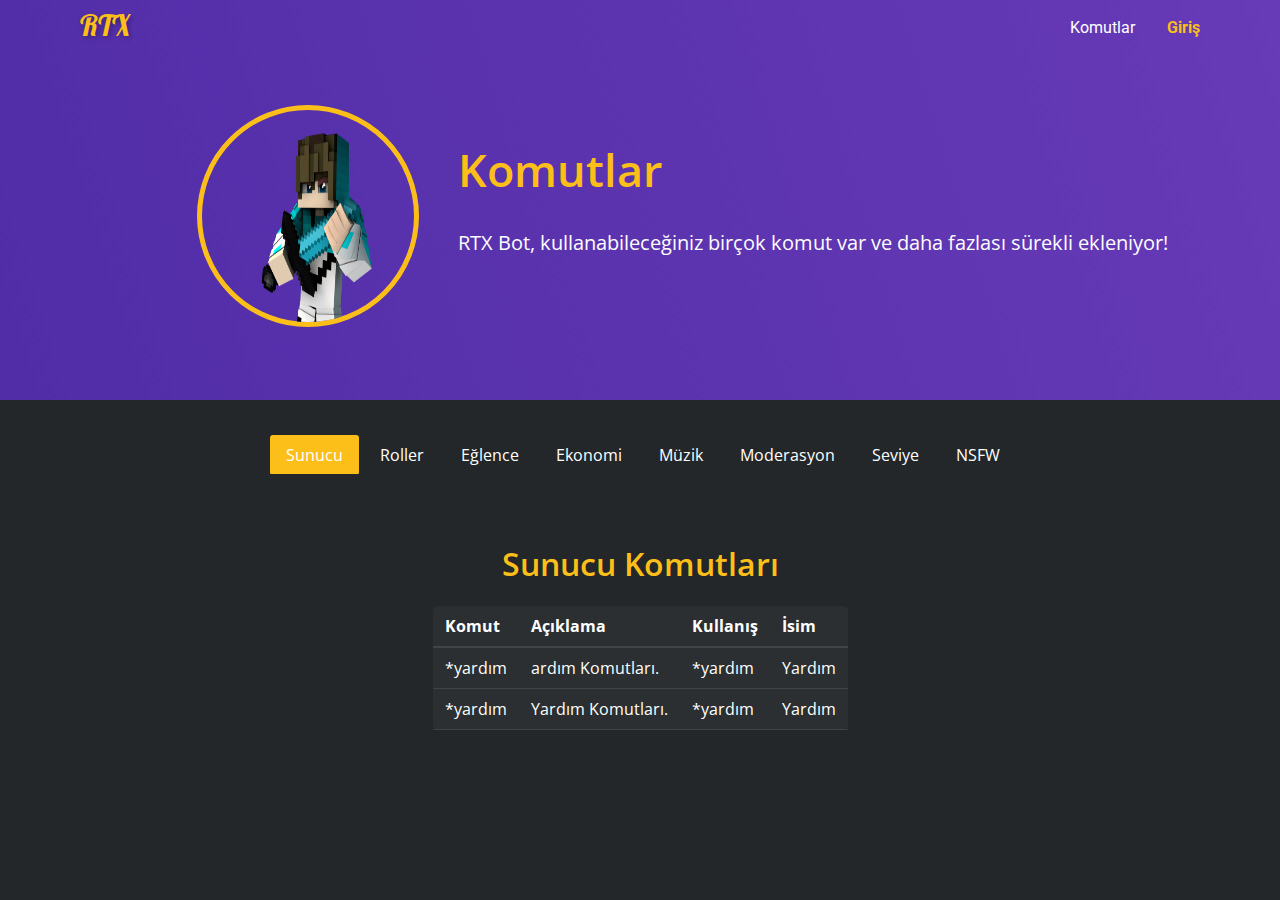
<file: commands.html>
<!DOCTYPE html>

<meta http-equiv="content-type" content="text/html;charset=UTF-8" />
<head>
    <title>Komutlar - RTX</title>
    <link href="../use.fontawesome.com/releases/v5.0.2/css/all.css" rel="stylesheet">
    <link href="https://fonts.googleapis.com/css?family=Open+Sans" rel="stylesheet">
    <link href="../cdnjs.cloudflare.com/ajax/libs/bulma/0.6.0/css/bulma.min.css" rel="stylesheet"
          integrity="sha256-HEtF7HLJZSC3Le1HcsWbz1hDYFPZCqDhZa9QsCgVUdw=" crossorigin="anonymous"/>
    <link href="../cdn.rawgit.com/michalsnik/aos/2.1.1/dist/aos.css" rel="stylesheet">
    <link href="css/home/style.css" rel="stylesheet">
    <meta name="viewport" content="width=device-width, initial-scale=1.0">
   <link rel="icon" href="https://cdn.glitch.com/3a2a908c-2082-4579-bca1-8881fca1266c%2F3778c950-4069-46a5-a92a-6b3f8984e032.image.png?v=1614455456986">
    <!-- Global site tag (gtag.js) - Google Analytics -->
    <script async src="https://www.googletagmanager.com/gtag/js?id=UA-165923623-1"></script>
    <script>
        window.dataLayer = window.dataLayer || [];
        function gtag(){dataLayer.push(arguments);}
        gtag('js', new Date());

        gtag('config', 'UA-165923623-1');
    </script>
    <script data-ad-client="ca-pub-5860405302460514" async src="../pagead2.googlesyndication.com/pagead/js/f.txt"></script>
</head>

<style>

    .tabs.is-boxed a {
        border-radius: 3px;
        border: none;
        color: #FFF;
        margin-top: 35px;
        margin-left: 5px;
        -webkit-transition: all 0.1s ease-in-out;
        transition: all 0.1s ease-in-out;
    }

    .tabs.is-boxed li.is-active a {
        margin-top: 35px;
        border: none;
        border-radius: 0px;
        border-radius: 3px;
        background-color: #fcbf19;
        color: #FFF;
    }

    .notification.advert {
        position: fixed;
        z-index: 9999;
        box-shadow: 3px 3px 3px rgba(0, 0, 0, 0.4);
        background: #fcbf19;
        border-top-right-radius: 0px;
        border-bottom-right-radius: 0px;
        width: auto;
        display: block;
        top: 150px;
        right: -450px;
        width: 450px;
        word-wrap: break-word;
        color: #222;
        font-size: 15px;
        font-family: 'Roboto';
    }

    .notification.advert b {
        color: #111;
        text-transform: uppercase;
        font-size: 15px;
    }

    .notification.advert a {
        text-decoration: none;
        font-weight: bold;
    }

    .tabs.is-boxed li.is-active a:hover, .tabs.is-boxed li a:hover {
        background-color: #dda60d;
    }

    .tabs ul {
        border: none;
    }

    .title {
        color: #fcbf19;
    }

    .subtitle {
        color: #97A5AB;
    }

    .table {
        background-color: rgba(200, 200, 200, 0.05);
        border-radius: 5px;
    }

    .table * {
        color: #FFF !important;
        border-color: rgba(255, 255, 255, 0.1) !important;
    }

    img.sheepy {
        max-width: 222px !important;
        max-height: 222px !important;
    }

    @media  screen and (max-width: 1099px) {
        img.sheepy {
            display: none !important;
        }
    }

</style>
<body>
<section class="hero is-info is-small is-bold" style="height: 400px;">
    <div class="hero-head">
        <nav class="navbar" data-aos="fade-down" data-aos-easing="ease-in-out-cubic" data-aos-duration
        "200" data-aos-delay="400">
        <div class="container">
            <div class="navbar-brand" id="nohover">
                <a class="navbar-item" href="index.html" id="nohover">
                    <h1 class="sheepy brand gold" id="nohover">RTX</h1>
                </a>
                <span class="navbar-burger burger" data-target="navbarMenu">
                            <span></span>
                            <span></span>
                            <span></span>
                        </span>
            </div>
                            <div id="navbarMenu" class="navbar-menu">
                    <div class="navbar-end">
                        <a href="commands.html" class="navbar-item">
                            Komutlar
                        </a>
                        <!--<a href="/votes" class="navbar-item">
                            Top Votes
                        </a>-->
                                                    <a class="navbar-item yellow" href="https://discord.com/oauth2/authorize?client_id=811146541699956766&scope=bot&permissions=0" id="login">
                                Giriş 
                            </a>
                                            </div>
                </div>
                    </div>
        </nav>
    </div>
    <div class="hero-body">
        <div class="columns is-centered">
            <div class="column is-1"></div>
            <div class="column is-3" style="float: right;">
                <img src="img/logo.jpg"
                     style="float: right;margin-top: 25px;max-height:222px;max-width:222px;" class="sheepy">
            </div>
            <div class="column" style="float: left; margin-top: 65px; margin-left: 15px;">
                <h1 class="title" style="font-size: 45px; color: #fcbf19 !important;">
                    Komutlar
                </h1>
                <h2 class="subtitle">
                    RTX Bot, kullanabileceğiniz birçok komut var ve daha fazlası sürekli ekleniyor!
                </h2>
            </div>
        </div>
    </div>
</section>
<div class="tabs is-centered is-boxed" data-bulma="tabs">
    <ul>
        <li class="is-active"><a data-tab="#Guild">Sunucu</a>
        <li><a data-tab="#roles">Roller</a>
        <li><a data-tab="#fun">Eğlence</a>
        <li><a data-tab="#economy">Ekonomi</a>
        <li><a data-tab="#music">Müzik</a>
        <li><a data-tab="#moderation">Moderasyon</a>
        <li><a data-tab="#levels">Seviye</a>
                    <li><a data-tab="#nsfw">NSFW</a>
                            </li>
    </ul>
</div>

<center>
    <div class="container">

        <section class="section" id="Guild">
            <h1 class="title">Sunucu Komutları</h1>
            <table class="table">
                <thead>
                <tr>
                    <th>Komut</th>
                    <th>Açıklama</th>
                    <th>Kullanış</th>
                    <th>İsim</th>
                </tr>
                </thead>
                <tbody>
                <tr>
                    <td>*yardım</td>
                    <td>ardım Komutları.</td>
                    <td>*yardım</td>
                    <td>Yardım</td>
                </tr>
                <td>*yardım</td>
                    <td>Yardım Komutları.</td>
                    <td>*yardım</td>
                    <td>Yardım</td>
                <tr>
                </tbody>
            </table>
        </section>

        <section class="section" id="roles">
            <h1 class="title">Rol Komutları</h1>
            <h2 class="subtitle">Rol Komutları, kullanıcıların kendi kendine atanabilen roller almasına izin verir</h2>
            <table class="table">
                <thead>
                <tr>
                    <th>Komut</th>
                    <th>Açıklama</th>
                    <th>Kullanış</th>
                    <th>İsim</th>
                </tr>
                </thead>
                <tbody>
                 <tr>
                    <td>*rol-ver</td>
                    <td>Etiketlediğiniz Kullanıcıya Etiketlemiş Olduğunuz Rolü Verirsiniz.</td>
                    <td>>*rol-ver @üye</td>
                    <td>Rol Ver</td>
                </tr>
                <td>*rol-al!</td>
                    <td>Etiketlediğiniz Kullanıcıya Etiketlemiş Olduğunuz Rolü Geri Alırsınız.</td>
                    <td>>*rol-al @üye</td>
                    <td>Rol AL</td>
                <tr>
                </tbody>
            </table>
        </section>

        <section class="section" id="fun">
            <h1 class="title">Eğlence Komutları</h1>
            <table class="table">
                <thead>
                <tr>
                    <th>Komut</th>
                    <th>Açıklama</th>
                    <th>Kullanış</th>
                    <th>İsim</th>
                </tr>
                </thead>
                <tbody>
                 <tr>
                    <td>*eğlence</td>
                    <td>Eğlence Komutlarını Görürsünüz.</td>
                    <td>*eğlence</td>
                    <td>Eğlence</td>
                </tr>
                <td>*eğlence</td>
                    <td>Eğlence Komutlarını Görürsünüz.</td>
                    <td>*eğlence</td>
                    <td>Eğlence</td>
                <tr>
                </tbody>
            </table>
        </section>
        <section class="section" id="music">
            <h1 class="title">Müzik Komutları</h1>
            <table class="table">
                <thead>
                <tr>
                    <th>Komut</th>
                    <th>Açıklama</th>
                    <th>Kullanış</th>
                    <th>İsim</th>
                </tr>
                </thead>
                <tbody>
                 <tr>
                    <td>Yakında!</td>
                    <td>Yakında!</td>
                    <td>>müzik</td>
                    <td>none</td>
                </tr>
                <td>Yakında!</td>
                    <td>Yakında!</td>
                    <td>>müzik</td>
                    <td>none</td>
                <tr>
                </tbody>
            </table>
        </section>
        <section class="section" id="moderation">
            <h1 class="title">Moderasyon Komutları</h1>
            <h2 class="subtitle">Moderasyon komutları devam eden bir çalışmadır.<br>Daha fazlasının eklenmesini bekleyin
                gelecek.</h2>
            <table class="table">
                <thead>
                <tr>
                    <th>Komut</th>
                    <th>Açıklama</th>
                    <th>Kullanış</th>
                    <th>İsim</th>
                </tr>
                </thead>
                <tbody>
                 <tr>
                    <td>*moderasyon</td>
                    <td>Moderasyon Komutları.</td>
                    <td>*moderasyon</td>
                    <td>Moderasyon</td>
                </tr>
                <td>*moderasyon</td>
                    <td>Moderasyon Komutları.</td>
                    <td>*moderasyon</td>
                    <td>Moderasyon</td>
                <tr>
                </tbody>
            </table>
        </section>
        <section class="section" id="economy">
            <h1 class="title">Ekonomi Komutları</h1>
            <h2 class="subtitle">İstediğin Açıklama.</h2>
            <table class="table">
                <thead>
                <tr>
                    <th>*nsfw</th>
                    <th>Nsfw Komutları</th>
                    <th>*nsfw</th>
                    <th>Nsfw</th>
                </tr>
                </thead>
                <tbody>
                <tr>
                    <th>*nsfw</th>
                    <th>Nsfw Komutları</th>
                    <th>*nsfw</th>
                    <th>Nsfw</th>
                </tr>
                <td>Dikkat!</td>
                    <td>Nsfw Komutları.</td>
                    <td>*nsfw</td>
                    <td>Nsfw</td>
                <tr>
                </tbody>
            </table>
        </section>
        <section class="section" id="levels">
            <h1 class="title">Seviye Komutları</h1>
            <h2 class="subtitle">Kolay Menü Seçenekleri İle Hızlıca Kurulum Yapabilirsiniz.</h2>
            <table class="table">
                <thead>
                    <tr>
                    <td>Dikkat!</td>
                    <td>Daha Fazla Sunum Yapmak İçin Kopyala Yapıştır Yapabilirsiniz.</td>
                    <td>>moderasyon</td>
                    <td>none</td>
                </tr>
                <td>Dikkat!</td>
                    <td>Daha Fazla Sunum Yapmak İçin Kopyala Yapıştır Yapabilirsiniz.</td>
                    <td>>moderasyon</td>
                    <td>none</td>
                <tr>
                </tbody>
            </table>
        </section>
                    <section class="section" id="nsfw">
                <h1 class="title">NSFW Komutları</h1>
                <h2 class="subtitle">NSFW Komutları Kullanarak Eğlenebilirsin.</h2>
                <table class="table">
                    <thead>
                    <tr>
                        <th>Komut</th>
                        <th>Açıklama</th>
                        <th>Kullanış</th>
                        <th>İsim</th>
                    </tr>
                    </thead>
                    <tbody>
                         <tr>
                  <th>*nsfw</th>
                    <th>Nsfw Komutları</th>
                    <th>*nsfw</th>
                    <th>Nsfw</th>
                </tr>
              <th>*nsfw</th>
                    <th>Nsfw Komutları</th>
                    <th>*nsfw</th>
                    <th>Nsfw</th>
                <tr>
                    </tbody>
                </table>
            </section>
            </div>
</center>

<!--<div class="notification advert">
    <button class="delete" onclick="closeBox();"></button>
    <b>Want to win Steam Gift cards with Sheepy?</b><br>Head on over to our <a href="/votes">votes</a> page to find out more and get in on the action!
</div>-->


<script src="js/bulma.js"></script>
<script src="../code.jquery.com/jquery-2.2.4.min.js"
        integrity="sha256-BbhdlvQf/xTY9gja0Dq3HiwQF8LaCRTXxZKRutelT44=" crossorigin="anonymous"></script>
<script src="../cdnjs.cloudflare.com/ajax/libs/waypoints/2.0.5/waypoints.min.js"></script>

<script src="../cdn.rawgit.com/michalsnik/aos/2.1.1/dist/aos.js"></script>
<script>
    AOS.init();
    /*$( document ).ready(function() {
        setTimeout(function(){
            $('.advert').animate({
                right: '0px',
            }, 500, 'swing');
        }, 2000);
    });
    function closeBox(){
        $('.advert').animate({
            right: '-450px',
        }, 500, 'swing');
    }*/
</script>
</body>
</file>
<file: css/home/style.css>
@import url('https://fonts.googleapis.com/css?family=Roboto:300,400,700');
@import url('https://fonts.googleapis.com/css?family=Lobster');

html,body {
    background: #23272A;
    font-family: 'Open Sans', serif;
}

/** MOBILE TAGS **/
#mobile-show {
    display: none;
}

#mobile-hide {
    display: block;
}

#mobile-hide-flex {
    display: flex;
}

#mobile-show-flex {
    display: none;
}

@media (max-width: 1088px) {
    #mobile-show {
        display: block !important;
    }

    #mobile-hide {
        display: none !important;
    }

    #mobile-hide-flex {
        display: none !important;
    }

    #mobile-show-flex {
        display: flex !important;
    }
}


/** NAVBAR **/

.sheepy{
    font-family: 'Lobster';
}

.sheepy.brand{
    font-size: 30px;
    margin-top: -5px;
}

.navbar-item{
    transition: transform .5s;
    transition-timing-function: ease;
    -webkit-transition-timing-function: cubic-bezier(0.36,1,0.46,1);
            transition-timing-function: cubic-bezier(0.36,1.68,0.46,1);
    font-family: 'Roboto', sans-serif;
}

.navbar-link::after{
    display: none;
}

.navbar-item:hover{
    background-color: transparent !important;
    transform: translateY(-5px);
}
#nohover:hover, .has-dropdown:hover{
    background-color: transparent !important;
    transform: translateY(0px) !important;
}

#login{
    font-weight: 700;
}

.hero.is-info{
    background: #673AB7 !important;
    background: -webkit-linear-gradient(73deg, #512DA8, #673AB7) !important;
    background: linear-gradient(73deg, #512DA8, #673AB7) !important;
}

.tag.is-primary{
    background: #673AB7 !important;
}

.hero-body .container {
    max-width: 700px;
}

.hero-body .title {
    color: hsl(192,17%,99%) !important;
}

.hero-body .subtitle {
    color: hsl(192,17%,99%) !important;
    padding-top: 2rem;
    line-height: 1.5;
}

h2.tagline{
	color: #FFF;
	font-family: 'Roboto';
	font-weight: 300;
	font-size: 30px;
	margin-top: 40px;
}

h1.sheepy{
	color: #FFF;
	font-family: 'Lobster';
	font-size: 60px;
	text-shadow: 2px 2px 5px rgba(0,0,0,0.3);
	margin-top: 20px;
}

.discord{
	background-color: #fcbf19 !important;
	font-family: 'Roboto';
	font-weight: 300;
	color: #111 !important;
	font-size: 23px;
    transition: all .5s;
    transition-timing-function: ease;
    -webkit-transition-timing-function: cubic-bezier(0.36,1,0.46,1);
            transition-timing-function: cubic-bezier(0.36,1.68,0.46,1);
}

.navbar-dropdown{
    background-color: #2C2F33;
}

.has-dropdown:hover{
    background-color: transparent !important;
}

.navbar-dropdown .navbar-item {
    color: #fcbf19 !important;
}

.navbar-dropdown .navbar-item:hover {
    color: #fcbf19 !important;
    transform: translateY(-1px) !important;
}

.av-icon{
    border-radius: 100%;
    margin-right: 5px;
}

.gold{
    color: #fcbf19 !important;
}

.navbar-divider{
    background-color: rgba(0,0,0,0.1);
}

.discord:hover{
    transform: translateY(-5px);
}

.yellow{
    color: #fcbf19 !important;
}

img.sheepy{
	margin-top: -20px;
	width: 225px;
	height: 225px;
	border-radius: 500px;
	border: 5px solid #fcbf19;
    -webkit-transition: all 0.1s ease-in-out;
            transition: all 0.1s ease-in-out;
}

.features {
    padding: 5rem 0;
}

.box.cta {
    border-radius: 0;
    background-color: #2C2F33;
    color: #FFF;
    border-left: none;
    border-right: none;
    margin-top: -40px;
}

/** Font Awesome Icons **/
.card-image > .far, .card-image > .fas {
    font-size: 8rem;
    padding-top: 2rem;
    padding-bottom: 2rem;
}

.far-gradient{
    background: #fcbf19;
    background: -webkit-linear-gradient(53deg, #f7b733, #fcbf19);
    background: linear-gradient(53deg, #f7b733, #fcbf19);
    -webkit-background-clip: text;
    -webkit-text-fill-color: transparent;
    display: initial;
}

#economy, #panel, #music{
    padding-top: 75px !important;
}

#release{
    color: #FFF;
    transition: color .5s;
    transition-timing-function: ease;
    -webkit-transition-timing-function: cubic-bezier(0.36,1,0.46,1);
            transition-timing-function: cubic-bezier(0.36,1.68,0.46,1);
}
#release:hover{
    color: #fcbf19;
}

/** Cards **/
.card {
    background-color: #2C2F33;
    box-shadow: 0px 2px 4px rgba(0, 0, 0, 0.18);
    margin-bottom: 2rem;
}

.hover{
    transition: transform .5s;
    transition-timing-function: ease;
    -webkit-transition-timing-function: cubic-bezier(0.36,1,0.46,1);
            transition-timing-function: cubic-bezier(0.36,1.68,0.46,1);
}

.hover:hover{
    transform:perspective(1px) scale(1.1)
}

.card-title{
    color: #EEE;
    font-size: 32px;
    font-weight: bold;
    text-align: center;
    font-family: 'Roboto', sans-serif;
}

.card-content{
    font-family: 'Roboto', sans-serif;
    font-size: 17px;
    color: #D0D0D0;
    text-align: center;
}

.intro {
    padding: 5rem 0;
    text-align: center;
}

.sandbox {
    padding: 5rem 0;
}

.tile.notification {
    display: flex;
    justify-content: center;
    flex-direction: column;
}

/** Page **/
.page-heading{
    margin-top: 50px;
    font-size: 35px;
    font-family: 'Roboto';
    font-weight: 700;
    color: #fcbf19;
    text-align: center;
}

.page-subheading{
    margin-top: 5px;
    color: #DDD;
    font-family: 'Roboto';
    font-weight: 400;
    text-align: center;
    margin-bottom: 50px;
}

.page-content{
    margin-top: 25px;
    width: 90%;
    margin-left: 5%;
    text-align: center;
    color: #DDDDDD;
    font-size: 25px;
    font-family: 'Roboto';
    font-weight: 300;
    margin-bottom: 25px;
}

.cmds{
    margin-bottom: 50px;
    background-color: #fcbf19 !important;
    color: #23272A !important;
    padding-top: 20px;
    padding-left: 20px;
    padding-bottom: 20px;
    padding-right: 20px;
}

.donate{
    padding-top: 1px;
    padding-bottom: 50px;
}

.donate-text{
    color: #FFF;
    font-family: 'Roboto';
    font-weight: 300;
    font-size: 20px;
    text-align: center;
    width: 100%;
    margin-bottom: 25px;
}

ul.donate-features{
    text-align: left !important;
}

ul.donate-features li{
    font-family: 'Roboto';
    font-weight: 300;
    color: #DDD;
    margin-left: 10px;
}

#patreon, #paypal{
    color: #FFF;
    font-size: 50px;
    -webkit-transition: all 0.2s ease-in-out;
            transition: all 0.2s ease-in-out;
    margin-left: 25px;
    float: left;
}

#patreon:hover{
    color: #f96854;
}

#paypal:hover{
    color: #009cde;
}

p.ads{
    float: left;
    font-family: 'Roboto';
    font-weight: 300;
    color: #FFF;
}

.supporter{
    width: 100%;
    margin-bottom: 15px;
}

.supporter img{
    border-radius: 5px;
    border: 3px solid #fcbf19;
    width: 75%;
}

.supporter a.name{
    text-align: center;
    color: #fcbf19;
    font-size: 19px;
    font-family: 'Roboto';
    font-weight: 700;
    width: 100%;
}

#colored{
    background: #673AB7 !important;
    background: -webkit-linear-gradient(73deg, #512DA8, #673AB7) !important;
    background: linear-gradient(73deg, #512DA8, #673AB7) !important;
}

.page-heading#colored{
    font-size: 35px;
    font-family: 'Roboto';
    font-weight: 700;
    color: #FFF;
    text-align: center;
    background: transparent !important;
    margin-bottom: 40px;
}

/** FOOTER **/
.footer{

}

/** Stats Level **/
nav.level{
    padding-left: 175px;
    padding-right: 135px;
    width: 100%;
}

nav.level .level-item{
    padding-top: 50px;
    padding-bottom: 50px;
}

nav.level .level-item .heading{
    color: #ddd;
}

nav.level .level-item .title{
    color: #FFF;
}

.notification.advert{
    position: fixed;
    z-index: 9999;
    box-shadow: 3px 3px 3px rgba(0,0,0,0.4);
    background: #fcbf19;
    border-top-right-radius: 0px;
    border-bottom-right-radius: 0px;
    width: auto;
    display: block;
    top: 150px;
    right: -450px;
    width: 450px;
    word-wrap: break-word;
    color: #222;
    font-size: 15px;
    font-family: 'Roboto';
}
.notification.advert b{
    color: #111;
    text-transform: uppercase;
    font-size: 15px;
}

.notification.advert a{
    text-decoration: none;
    font-weight: bold;
}
</file>
<file: use.fontawesome.com/releases/v5.0.2/css/all.css>
/*!
 * Font Awesome Free 5.0.2 by @fontawesome - http://fontawesome.com
 * License - http://fontawesome.com/license (Icons: CC BY 4.0, Fonts: SIL OFL 1.1, Code: MIT License)
 */
.fa,.fab,.fal,.far,.fas{-moz-osx-font-smoothing:grayscale;-webkit-font-smoothing:antialiased;display:inline-block;font-style:normal;font-variant:normal;text-rendering:auto;line-height:1}.fa-lg{font-size:1.33333em;line-height:.75em;vertical-align:-.0667em}.fa-xs{font-size:.75em}.fa-sm{font-size:.875em}.fa-1x{font-size:1em}.fa-2x{font-size:2em}.fa-3x{font-size:3em}.fa-4x{font-size:4em}.fa-5x{font-size:5em}.fa-6x{font-size:6em}.fa-7x{font-size:7em}.fa-8x{font-size:8em}.fa-9x{font-size:9em}.fa-10x{font-size:10em}.fa-fw{text-align:center;width:1.25em}.fa-ul{list-style-type:none;margin-left:2.5em;padding-left:0}.fa-ul>li{position:relative}.fa-li{left:-2em;position:absolute;text-align:center;width:2em;line-height:inherit}.fa-border{border:.08em solid #eee;border-radius:.1em;padding:.2em .25em .15em}.fa-pull-left{float:left}.fa-pull-right{float:right}.fa.fa-pull-left,.fab.fa-pull-left,.fal.fa-pull-left,.far.fa-pull-left,.fas.fa-pull-left{margin-right:.3em}.fa.fa-pull-right,.fab.fa-pull-right,.fal.fa-pull-right,.far.fa-pull-right,.fas.fa-pull-right{margin-left:.3em}.fa-spin{-webkit-animation:a 2s infinite linear;animation:a 2s infinite linear}.fa-pulse{-webkit-animation:a 1s infinite steps(8);animation:a 1s infinite steps(8)}@-webkit-keyframes a{0%{-webkit-transform:rotate(0deg);transform:rotate(0deg)}to{-webkit-transform:rotate(1turn);transform:rotate(1turn)}}@keyframes a{0%{-webkit-transform:rotate(0deg);transform:rotate(0deg)}to{-webkit-transform:rotate(1turn);transform:rotate(1turn)}}.fa-rotate-90{-ms-filter:"progid:DXImageTransform.Microsoft.BasicImage(rotation=1)";-webkit-transform:rotate(90deg);transform:rotate(90deg)}.fa-rotate-180{-ms-filter:"progid:DXImageTransform.Microsoft.BasicImage(rotation=2)";-webkit-transform:rotate(180deg);transform:rotate(180deg)}.fa-rotate-270{-ms-filter:"progid:DXImageTransform.Microsoft.BasicImage(rotation=3)";-webkit-transform:rotate(270deg);transform:rotate(270deg)}.fa-flip-horizontal{-ms-filter:"progid:DXImageTransform.Microsoft.BasicImage(rotation=0, mirror=1)";-webkit-transform:scaleX(-1);transform:scaleX(-1)}.fa-flip-vertical{-webkit-transform:scaleY(-1);transform:scaleY(-1)}.fa-flip-horizontal.fa-flip-vertical,.fa-flip-vertical{-ms-filter:"progid:DXImageTransform.Microsoft.BasicImage(rotation=2, mirror=1)"}.fa-flip-horizontal.fa-flip-vertical{-webkit-transform:scale(-1);transform:scale(-1)}:root .fa-flip-horizontal,:root .fa-flip-vertical,:root .fa-rotate-90,:root .fa-rotate-180,:root .fa-rotate-270{-webkit-filter:none;filter:none}.fa-stack{display:inline-block;height:2em;line-height:2em;position:relative;vertical-align:middle;width:2em}.fa-stack-1x,.fa-stack-2x{left:0;position:absolute;text-align:center;width:100%}.fa-stack-1x{line-height:inherit}.fa-stack-2x{font-size:2em}.fa-inverse{color:#fff}.fa-500px:before{content:"\f26e"}.fa-accessible-icon:before{content:"\f368"}.fa-accusoft:before{content:"\f369"}.fa-address-book:before{content:"\f2b9"}.fa-address-card:before{content:"\f2bb"}.fa-adjust:before{content:"\f042"}.fa-adn:before{content:"\f170"}.fa-adversal:before{content:"\f36a"}.fa-affiliatetheme:before{content:"\f36b"}.fa-algolia:before{content:"\f36c"}.fa-align-center:before{content:"\f037"}.fa-align-justify:before{content:"\f039"}.fa-align-left:before{content:"\f036"}.fa-align-right:before{content:"\f038"}.fa-amazon:before{content:"\f270"}.fa-amazon-pay:before{content:"\f42c"}.fa-ambulance:before{content:"\f0f9"}.fa-american-sign-language-interpreting:before{content:"\f2a3"}.fa-amilia:before{content:"\f36d"}.fa-anchor:before{content:"\f13d"}.fa-android:before{content:"\f17b"}.fa-angellist:before{content:"\f209"}.fa-angle-double-down:before{content:"\f103"}.fa-angle-double-left:before{content:"\f100"}.fa-angle-double-right:before{content:"\f101"}.fa-angle-double-up:before{content:"\f102"}.fa-angle-down:before{content:"\f107"}.fa-angle-left:before{content:"\f104"}.fa-angle-right:before{content:"\f105"}.fa-angle-up:before{content:"\f106"}.fa-angrycreative:before{content:"\f36e"}.fa-angular:before{content:"\f420"}.fa-app-store:before{content:"\f36f"}.fa-app-store-ios:before{content:"\f370"}.fa-apper:before{content:"\f371"}.fa-apple:before{content:"\f179"}.fa-apple-pay:before{content:"\f415"}.fa-archive:before{content:"\f187"}.fa-arrow-alt-circle-down:before{content:"\f358"}.fa-arrow-alt-circle-left:before{content:"\f359"}.fa-arrow-alt-circle-right:before{content:"\f35a"}.fa-arrow-alt-circle-up:before{content:"\f35b"}.fa-arrow-circle-down:before{content:"\f0ab"}.fa-arrow-circle-left:before{content:"\f0a8"}.fa-arrow-circle-right:before{content:"\f0a9"}.fa-arrow-circle-up:before{content:"\f0aa"}.fa-arrow-down:before{content:"\f063"}.fa-arrow-left:before{content:"\f060"}.fa-arrow-right:before{content:"\f061"}.fa-arrow-up:before{content:"\f062"}.fa-arrows-alt:before{content:"\f0b2"}.fa-arrows-alt-h:before{content:"\f337"}.fa-arrows-alt-v:before{content:"\f338"}.fa-assistive-listening-systems:before{content:"\f2a2"}.fa-asterisk:before{content:"\f069"}.fa-asymmetrik:before{content:"\f372"}.fa-at:before{content:"\f1fa"}.fa-audible:before{content:"\f373"}.fa-audio-description:before{content:"\f29e"}.fa-autoprefixer:before{content:"\f41c"}.fa-avianex:before{content:"\f374"}.fa-aviato:before{content:"\f421"}.fa-aws:before{content:"\f375"}.fa-backward:before{content:"\f04a"}.fa-balance-scale:before{content:"\f24e"}.fa-ban:before{content:"\f05e"}.fa-bandcamp:before{content:"\f2d5"}.fa-barcode:before{content:"\f02a"}.fa-bars:before{content:"\f0c9"}.fa-bath:before{content:"\f2cd"}.fa-battery-empty:before{content:"\f244"}.fa-battery-full:before{content:"\f240"}.fa-battery-half:before{content:"\f242"}.fa-battery-quarter:before{content:"\f243"}.fa-battery-three-quarters:before{content:"\f241"}.fa-bed:before{content:"\f236"}.fa-beer:before{content:"\f0fc"}.fa-behance:before{content:"\f1b4"}.fa-behance-square:before{content:"\f1b5"}.fa-bell:before{content:"\f0f3"}.fa-bell-slash:before{content:"\f1f6"}.fa-bicycle:before{content:"\f206"}.fa-bimobject:before{content:"\f378"}.fa-binoculars:before{content:"\f1e5"}.fa-birthday-cake:before{content:"\f1fd"}.fa-bitbucket:before{content:"\f171"}.fa-bitcoin:before{content:"\f379"}.fa-bity:before{content:"\f37a"}.fa-black-tie:before{content:"\f27e"}.fa-blackberry:before{content:"\f37b"}.fa-blind:before{content:"\f29d"}.fa-blogger:before{content:"\f37c"}.fa-blogger-b:before{content:"\f37d"}.fa-bluetooth:before{content:"\f293"}.fa-bluetooth-b:before{content:"\f294"}.fa-bold:before{content:"\f032"}.fa-bolt:before{content:"\f0e7"}.fa-bomb:before{content:"\f1e2"}.fa-book:before{content:"\f02d"}.fa-bookmark:before{content:"\f02e"}.fa-braille:before{content:"\f2a1"}.fa-briefcase:before{content:"\f0b1"}.fa-btc:before{content:"\f15a"}.fa-bug:before{content:"\f188"}.fa-building:before{content:"\f1ad"}.fa-bullhorn:before{content:"\f0a1"}.fa-bullseye:before{content:"\f140"}.fa-buromobelexperte:before{content:"\f37f"}.fa-bus:before{content:"\f207"}.fa-buysellads:before{content:"\f20d"}.fa-calculator:before{content:"\f1ec"}.fa-calendar:before{content:"\f133"}.fa-calendar-alt:before{content:"\f073"}.fa-calendar-check:before{content:"\f274"}.fa-calendar-minus:before{content:"\f272"}.fa-calendar-plus:before{content:"\f271"}.fa-calendar-times:before{content:"\f273"}.fa-camera:before{content:"\f030"}.fa-camera-retro:before{content:"\f083"}.fa-car:before{content:"\f1b9"}.fa-caret-down:before{content:"\f0d7"}.fa-caret-left:before{content:"\f0d9"}.fa-caret-right:before{content:"\f0da"}.fa-caret-square-down:before{content:"\f150"}.fa-caret-square-left:before{content:"\f191"}.fa-caret-square-right:before{content:"\f152"}.fa-caret-square-up:before{content:"\f151"}.fa-caret-up:before{content:"\f0d8"}.fa-cart-arrow-down:before{content:"\f218"}.fa-cart-plus:before{content:"\f217"}.fa-cc-amazon-pay:before{content:"\f42d"}.fa-cc-amex:before{content:"\f1f3"}.fa-cc-apple-pay:before{content:"\f416"}.fa-cc-diners-club:before{content:"\f24c"}.fa-cc-discover:before{content:"\f1f2"}.fa-cc-jcb:before{content:"\f24b"}.fa-cc-mastercard:before{content:"\f1f1"}.fa-cc-paypal:before{content:"\f1f4"}.fa-cc-stripe:before{content:"\f1f5"}.fa-cc-visa:before{content:"\f1f0"}.fa-centercode:before{content:"\f380"}.fa-certificate:before{content:"\f0a3"}.fa-chart-area:before{content:"\f1fe"}.fa-chart-bar:before{content:"\f080"}.fa-chart-line:before{content:"\f201"}.fa-chart-pie:before{content:"\f200"}.fa-check:before{content:"\f00c"}.fa-check-circle:before{content:"\f058"}.fa-check-square:before{content:"\f14a"}.fa-chevron-circle-down:before{content:"\f13a"}.fa-chevron-circle-left:before{content:"\f137"}.fa-chevron-circle-right:before{content:"\f138"}.fa-chevron-circle-up:before{content:"\f139"}.fa-chevron-down:before{content:"\f078"}.fa-chevron-left:before{content:"\f053"}.fa-chevron-right:before{content:"\f054"}.fa-chevron-up:before{content:"\f077"}.fa-child:before{content:"\f1ae"}.fa-chrome:before{content:"\f268"}.fa-circle:before{content:"\f111"}.fa-circle-notch:before{content:"\f1ce"}.fa-clipboard:before{content:"\f328"}.fa-clock:before{content:"\f017"}.fa-clone:before{content:"\f24d"}.fa-closed-captioning:before{content:"\f20a"}.fa-cloud:before{content:"\f0c2"}.fa-cloud-download-alt:before{content:"\f381"}.fa-cloud-upload-alt:before{content:"\f382"}.fa-cloudscale:before{content:"\f383"}.fa-cloudsmith:before{content:"\f384"}.fa-cloudversify:before{content:"\f385"}.fa-code:before{content:"\f121"}.fa-code-branch:before{content:"\f126"}.fa-codepen:before{content:"\f1cb"}.fa-codiepie:before{content:"\f284"}.fa-coffee:before{content:"\f0f4"}.fa-cog:before{content:"\f013"}.fa-cogs:before{content:"\f085"}.fa-columns:before{content:"\f0db"}.fa-comment:before{content:"\f075"}.fa-comment-alt:before{content:"\f27a"}.fa-comments:before{content:"\f086"}.fa-compass:before{content:"\f14e"}.fa-compress:before{content:"\f066"}.fa-connectdevelop:before{content:"\f20e"}.fa-contao:before{content:"\f26d"}.fa-copy:before{content:"\f0c5"}.fa-copyright:before{content:"\f1f9"}.fa-cpanel:before{content:"\f388"}.fa-creative-commons:before{content:"\f25e"}.fa-credit-card:before{content:"\f09d"}.fa-crop:before{content:"\f125"}.fa-crosshairs:before{content:"\f05b"}.fa-css3:before{content:"\f13c"}.fa-css3-alt:before{content:"\f38b"}.fa-cube:before{content:"\f1b2"}.fa-cubes:before{content:"\f1b3"}.fa-cut:before{content:"\f0c4"}.fa-cuttlefish:before{content:"\f38c"}.fa-d-and-d:before{content:"\f38d"}.fa-dashcube:before{content:"\f210"}.fa-database:before{content:"\f1c0"}.fa-deaf:before{content:"\f2a4"}.fa-delicious:before{content:"\f1a5"}.fa-deploydog:before{content:"\f38e"}.fa-deskpro:before{content:"\f38f"}.fa-desktop:before{content:"\f108"}.fa-deviantart:before{content:"\f1bd"}.fa-digg:before{content:"\f1a6"}.fa-digital-ocean:before{content:"\f391"}.fa-discord:before{content:"\f392"}.fa-discourse:before{content:"\f393"}.fa-dochub:before{content:"\f394"}.fa-docker:before{content:"\f395"}.fa-dollar-sign:before{content:"\f155"}.fa-dot-circle:before{content:"\f192"}.fa-download:before{content:"\f019"}.fa-draft2digital:before{content:"\f396"}.fa-dribbble:before{content:"\f17d"}.fa-dribbble-square:before{content:"\f397"}.fa-dropbox:before{content:"\f16b"}.fa-drupal:before{content:"\f1a9"}.fa-dyalog:before{content:"\f399"}.fa-earlybirds:before{content:"\f39a"}.fa-edge:before{content:"\f282"}.fa-edit:before{content:"\f044"}.fa-eject:before{content:"\f052"}.fa-ellipsis-h:before{content:"\f141"}.fa-ellipsis-v:before{content:"\f142"}.fa-ember:before{content:"\f423"}.fa-empire:before{content:"\f1d1"}.fa-envelope:before{content:"\f0e0"}.fa-envelope-open:before{content:"\f2b6"}.fa-envelope-square:before{content:"\f199"}.fa-envira:before{content:"\f299"}.fa-eraser:before{content:"\f12d"}.fa-erlang:before{content:"\f39d"}.fa-ethereum:before{content:"\f42e"}.fa-etsy:before{content:"\f2d7"}.fa-euro-sign:before{content:"\f153"}.fa-exchange-alt:before{content:"\f362"}.fa-exclamation:before{content:"\f12a"}.fa-exclamation-circle:before{content:"\f06a"}.fa-exclamation-triangle:before{content:"\f071"}.fa-expand:before{content:"\f065"}.fa-expand-arrows-alt:before{content:"\f31e"}.fa-expeditedssl:before{content:"\f23e"}.fa-external-link-alt:before{content:"\f35d"}.fa-external-link-square-alt:before{content:"\f360"}.fa-eye:before{content:"\f06e"}.fa-eye-dropper:before{content:"\f1fb"}.fa-eye-slash:before{content:"\f070"}.fa-facebook:before{content:"\f09a"}.fa-facebook-f:before{content:"\f39e"}.fa-facebook-messenger:before{content:"\f39f"}.fa-facebook-square:before{content:"\f082"}.fa-fast-backward:before{content:"\f049"}.fa-fast-forward:before{content:"\f050"}.fa-fax:before{content:"\f1ac"}.fa-female:before{content:"\f182"}.fa-fighter-jet:before{content:"\f0fb"}.fa-file:before{content:"\f15b"}.fa-file-alt:before{content:"\f15c"}.fa-file-archive:before{content:"\f1c6"}.fa-file-audio:before{content:"\f1c7"}.fa-file-code:before{content:"\f1c9"}.fa-file-excel:before{content:"\f1c3"}.fa-file-image:before{content:"\f1c5"}.fa-file-pdf:before{content:"\f1c1"}.fa-file-powerpoint:before{content:"\f1c4"}.fa-file-video:before{content:"\f1c8"}.fa-file-word:before{content:"\f1c2"}.fa-film:before{content:"\f008"}.fa-filter:before{content:"\f0b0"}.fa-fire:before{content:"\f06d"}.fa-fire-extinguisher:before{content:"\f134"}.fa-firefox:before{content:"\f269"}.fa-first-order:before{content:"\f2b0"}.fa-firstdraft:before{content:"\f3a1"}.fa-flag:before{content:"\f024"}.fa-flag-checkered:before{content:"\f11e"}.fa-flask:before{content:"\f0c3"}.fa-flickr:before{content:"\f16e"}.fa-fly:before{content:"\f417"}.fa-folder:before{content:"\f07b"}.fa-folder-open:before{content:"\f07c"}.fa-font:before{content:"\f031"}.fa-font-awesome:before{content:"\f2b4"}.fa-font-awesome-alt:before{content:"\f35c"}.fa-font-awesome-flag:before{content:"\f425"}.fa-fonticons:before{content:"\f280"}.fa-fonticons-fi:before{content:"\f3a2"}.fa-fort-awesome:before{content:"\f286"}.fa-fort-awesome-alt:before{content:"\f3a3"}.fa-forumbee:before{content:"\f211"}.fa-forward:before{content:"\f04e"}.fa-foursquare:before{content:"\f180"}.fa-free-code-camp:before{content:"\f2c5"}.fa-freebsd:before{content:"\f3a4"}.fa-frown:before{content:"\f119"}.fa-futbol:before{content:"\f1e3"}.fa-gamepad:before{content:"\f11b"}.fa-gavel:before{content:"\f0e3"}.fa-gem:before{content:"\f3a5"}.fa-genderless:before{content:"\f22d"}.fa-get-pocket:before{content:"\f265"}.fa-gg:before{content:"\f260"}.fa-gg-circle:before{content:"\f261"}.fa-gift:before{content:"\f06b"}.fa-git:before{content:"\f1d3"}.fa-git-square:before{content:"\f1d2"}.fa-github:before{content:"\f09b"}.fa-github-alt:before{content:"\f113"}.fa-github-square:before{content:"\f092"}.fa-gitkraken:before{content:"\f3a6"}.fa-gitlab:before{content:"\f296"}.fa-gitter:before{content:"\f426"}.fa-glass-martini:before{content:"\f000"}.fa-glide:before{content:"\f2a5"}.fa-glide-g:before{content:"\f2a6"}.fa-globe:before{content:"\f0ac"}.fa-gofore:before{content:"\f3a7"}.fa-goodreads:before{content:"\f3a8"}.fa-goodreads-g:before{content:"\f3a9"}.fa-google:before{content:"\f1a0"}.fa-google-drive:before{content:"\f3aa"}.fa-google-play:before{content:"\f3ab"}.fa-google-plus:before{content:"\f2b3"}.fa-google-plus-g:before{content:"\f0d5"}.fa-google-plus-square:before{content:"\f0d4"}.fa-google-wallet:before{content:"\f1ee"}.fa-graduation-cap:before{content:"\f19d"}.fa-gratipay:before{content:"\f184"}.fa-grav:before{content:"\f2d6"}.fa-gripfire:before{content:"\f3ac"}.fa-grunt:before{content:"\f3ad"}.fa-gulp:before{content:"\f3ae"}.fa-h-square:before{content:"\f0fd"}.fa-hacker-news:before{content:"\f1d4"}.fa-hacker-news-square:before{content:"\f3af"}.fa-hand-lizard:before{content:"\f258"}.fa-hand-paper:before{content:"\f256"}.fa-hand-peace:before{content:"\f25b"}.fa-hand-point-down:before{content:"\f0a7"}.fa-hand-point-left:before{content:"\f0a5"}.fa-hand-point-right:before{content:"\f0a4"}.fa-hand-point-up:before{content:"\f0a6"}.fa-hand-pointer:before{content:"\f25a"}.fa-hand-rock:before{content:"\f255"}.fa-hand-scissors:before{content:"\f257"}.fa-hand-spock:before{content:"\f259"}.fa-handshake:before{content:"\f2b5"}.fa-hashtag:before{content:"\f292"}.fa-hdd:before{content:"\f0a0"}.fa-heading:before{content:"\f1dc"}.fa-headphones:before{content:"\f025"}.fa-heart:before{content:"\f004"}.fa-heartbeat:before{content:"\f21e"}.fa-hire-a-helper:before{content:"\f3b0"}.fa-history:before{content:"\f1da"}.fa-home:before{content:"\f015"}.fa-hooli:before{content:"\f427"}.fa-hospital:before{content:"\f0f8"}.fa-hotjar:before{content:"\f3b1"}.fa-hourglass:before{content:"\f254"}.fa-hourglass-end:before{content:"\f253"}.fa-hourglass-half:before{content:"\f252"}.fa-hourglass-start:before{content:"\f251"}.fa-houzz:before{content:"\f27c"}.fa-html5:before{content:"\f13b"}.fa-hubspot:before{content:"\f3b2"}.fa-i-cursor:before{content:"\f246"}.fa-id-badge:before{content:"\f2c1"}.fa-id-card:before{content:"\f2c2"}.fa-image:before{content:"\f03e"}.fa-images:before{content:"\f302"}.fa-imdb:before{content:"\f2d8"}.fa-inbox:before{content:"\f01c"}.fa-indent:before{content:"\f03c"}.fa-industry:before{content:"\f275"}.fa-info:before{content:"\f129"}.fa-info-circle:before{content:"\f05a"}.fa-instagram:before{content:"\f16d"}.fa-internet-explorer:before{content:"\f26b"}.fa-ioxhost:before{content:"\f208"}.fa-italic:before{content:"\f033"}.fa-itunes:before{content:"\f3b4"}.fa-itunes-note:before{content:"\f3b5"}.fa-jenkins:before{content:"\f3b6"}.fa-joget:before{content:"\f3b7"}.fa-joomla:before{content:"\f1aa"}.fa-js:before{content:"\f3b8"}.fa-js-square:before{content:"\f3b9"}.fa-jsfiddle:before{content:"\f1cc"}.fa-key:before{content:"\f084"}.fa-keyboard:before{content:"\f11c"}.fa-keycdn:before{content:"\f3ba"}.fa-kickstarter:before{content:"\f3bb"}.fa-kickstarter-k:before{content:"\f3bc"}.fa-korvue:before{content:"\f42f"}.fa-language:before{content:"\f1ab"}.fa-laptop:before{content:"\f109"}.fa-laravel:before{content:"\f3bd"}.fa-lastfm:before{content:"\f202"}.fa-lastfm-square:before{content:"\f203"}.fa-leaf:before{content:"\f06c"}.fa-leanpub:before{content:"\f212"}.fa-lemon:before{content:"\f094"}.fa-less:before{content:"\f41d"}.fa-level-down-alt:before{content:"\f3be"}.fa-level-up-alt:before{content:"\f3bf"}.fa-life-ring:before{content:"\f1cd"}.fa-lightbulb:before{content:"\f0eb"}.fa-line:before{content:"\f3c0"}.fa-link:before{content:"\f0c1"}.fa-linkedin:before{content:"\f08c"}.fa-linkedin-in:before{content:"\f0e1"}.fa-linode:before{content:"\f2b8"}.fa-linux:before{content:"\f17c"}.fa-lira-sign:before{content:"\f195"}.fa-list:before{content:"\f03a"}.fa-list-alt:before{content:"\f022"}.fa-list-ol:before{content:"\f0cb"}.fa-list-ul:before{content:"\f0ca"}.fa-location-arrow:before{content:"\f124"}.fa-lock:before{content:"\f023"}.fa-lock-open:before{content:"\f3c1"}.fa-long-arrow-alt-down:before{content:"\f309"}.fa-long-arrow-alt-left:before{content:"\f30a"}.fa-long-arrow-alt-right:before{content:"\f30b"}.fa-long-arrow-alt-up:before{content:"\f30c"}.fa-low-vision:before{content:"\f2a8"}.fa-lyft:before{content:"\f3c3"}.fa-magento:before{content:"\f3c4"}.fa-magic:before{content:"\f0d0"}.fa-magnet:before{content:"\f076"}.fa-male:before{content:"\f183"}.fa-map:before{content:"\f279"}.fa-map-marker:before{content:"\f041"}.fa-map-marker-alt:before{content:"\f3c5"}.fa-map-pin:before{content:"\f276"}.fa-map-signs:before{content:"\f277"}.fa-mars:before{content:"\f222"}.fa-mars-double:before{content:"\f227"}.fa-mars-stroke:before{content:"\f229"}.fa-mars-stroke-h:before{content:"\f22b"}.fa-mars-stroke-v:before{content:"\f22a"}.fa-maxcdn:before{content:"\f136"}.fa-medapps:before{content:"\f3c6"}.fa-medium:before{content:"\f23a"}.fa-medium-m:before{content:"\f3c7"}.fa-medkit:before{content:"\f0fa"}.fa-medrt:before{content:"\f3c8"}.fa-meetup:before{content:"\f2e0"}.fa-meh:before{content:"\f11a"}.fa-mercury:before{content:"\f223"}.fa-microchip:before{content:"\f2db"}.fa-microphone:before{content:"\f130"}.fa-microphone-slash:before{content:"\f131"}.fa-microsoft:before{content:"\f3ca"}.fa-minus:before{content:"\f068"}.fa-minus-circle:before{content:"\f056"}.fa-minus-square:before{content:"\f146"}.fa-mix:before{content:"\f3cb"}.fa-mixcloud:before{content:"\f289"}.fa-mizuni:before{content:"\f3cc"}.fa-mobile:before{content:"\f10b"}.fa-mobile-alt:before{content:"\f3cd"}.fa-modx:before{content:"\f285"}.fa-monero:before{content:"\f3d0"}.fa-money-bill-alt:before{content:"\f3d1"}.fa-moon:before{content:"\f186"}.fa-motorcycle:before{content:"\f21c"}.fa-mouse-pointer:before{content:"\f245"}.fa-music:before{content:"\f001"}.fa-napster:before{content:"\f3d2"}.fa-neuter:before{content:"\f22c"}.fa-newspaper:before{content:"\f1ea"}.fa-nintendo-switch:before{content:"\f418"}.fa-node:before{content:"\f419"}.fa-node-js:before{content:"\f3d3"}.fa-npm:before{content:"\f3d4"}.fa-ns8:before{content:"\f3d5"}.fa-nutritionix:before{content:"\f3d6"}.fa-object-group:before{content:"\f247"}.fa-object-ungroup:before{content:"\f248"}.fa-odnoklassniki:before{content:"\f263"}.fa-odnoklassniki-square:before{content:"\f264"}.fa-opencart:before{content:"\f23d"}.fa-openid:before{content:"\f19b"}.fa-opera:before{content:"\f26a"}.fa-optin-monster:before{content:"\f23c"}.fa-osi:before{content:"\f41a"}.fa-outdent:before{content:"\f03b"}.fa-page4:before{content:"\f3d7"}.fa-pagelines:before{content:"\f18c"}.fa-paint-brush:before{content:"\f1fc"}.fa-palfed:before{content:"\f3d8"}.fa-paper-plane:before{content:"\f1d8"}.fa-paperclip:before{content:"\f0c6"}.fa-paragraph:before{content:"\f1dd"}.fa-paste:before{content:"\f0ea"}.fa-patreon:before{content:"\f3d9"}.fa-pause:before{content:"\f04c"}.fa-pause-circle:before{content:"\f28b"}.fa-paw:before{content:"\f1b0"}.fa-paypal:before{content:"\f1ed"}.fa-pen-square:before{content:"\f14b"}.fa-pencil-alt:before{content:"\f303"}.fa-percent:before{content:"\f295"}.fa-periscope:before{content:"\f3da"}.fa-phabricator:before{content:"\f3db"}.fa-phoenix-framework:before{content:"\f3dc"}.fa-phone:before{content:"\f095"}.fa-phone-square:before{content:"\f098"}.fa-phone-volume:before{content:"\f2a0"}.fa-pied-piper:before{content:"\f2ae"}.fa-pied-piper-alt:before{content:"\f1a8"}.fa-pied-piper-pp:before{content:"\f1a7"}.fa-pinterest:before{content:"\f0d2"}.fa-pinterest-p:before{content:"\f231"}.fa-pinterest-square:before{content:"\f0d3"}.fa-plane:before{content:"\f072"}.fa-play:before{content:"\f04b"}.fa-play-circle:before{content:"\f144"}.fa-playstation:before{content:"\f3df"}.fa-plug:before{content:"\f1e6"}.fa-plus:before{content:"\f067"}.fa-plus-circle:before{content:"\f055"}.fa-plus-square:before{content:"\f0fe"}.fa-podcast:before{content:"\f2ce"}.fa-pound-sign:before{content:"\f154"}.fa-power-off:before{content:"\f011"}.fa-print:before{content:"\f02f"}.fa-product-hunt:before{content:"\f288"}.fa-pushed:before{content:"\f3e1"}.fa-puzzle-piece:before{content:"\f12e"}.fa-python:before{content:"\f3e2"}.fa-qq:before{content:"\f1d6"}.fa-qrcode:before{content:"\f029"}.fa-question:before{content:"\f128"}.fa-question-circle:before{content:"\f059"}.fa-quora:before{content:"\f2c4"}.fa-quote-left:before{content:"\f10d"}.fa-quote-right:before{content:"\f10e"}.fa-random:before{content:"\f074"}.fa-ravelry:before{content:"\f2d9"}.fa-react:before{content:"\f41b"}.fa-rebel:before{content:"\f1d0"}.fa-recycle:before{content:"\f1b8"}.fa-red-river:before{content:"\f3e3"}.fa-reddit:before{content:"\f1a1"}.fa-reddit-alien:before{content:"\f281"}.fa-reddit-square:before{content:"\f1a2"}.fa-redo:before{content:"\f01e"}.fa-redo-alt:before{content:"\f2f9"}.fa-registered:before{content:"\f25d"}.fa-rendact:before{content:"\f3e4"}.fa-renren:before{content:"\f18b"}.fa-reply:before{content:"\f3e5"}.fa-reply-all:before{content:"\f122"}.fa-replyd:before{content:"\f3e6"}.fa-resolving:before{content:"\f3e7"}.fa-retweet:before{content:"\f079"}.fa-road:before{content:"\f018"}.fa-rocket:before{content:"\f135"}.fa-rocketchat:before{content:"\f3e8"}.fa-rockrms:before{content:"\f3e9"}.fa-rss:before{content:"\f09e"}.fa-rss-square:before{content:"\f143"}.fa-ruble-sign:before{content:"\f158"}.fa-rupee-sign:before{content:"\f156"}.fa-safari:before{content:"\f267"}.fa-sass:before{content:"\f41e"}.fa-save:before{content:"\f0c7"}.fa-schlix:before{content:"\f3ea"}.fa-scribd:before{content:"\f28a"}.fa-search:before{content:"\f002"}.fa-search-minus:before{content:"\f010"}.fa-search-plus:before{content:"\f00e"}.fa-searchengin:before{content:"\f3eb"}.fa-sellcast:before{content:"\f2da"}.fa-sellsy:before{content:"\f213"}.fa-server:before{content:"\f233"}.fa-servicestack:before{content:"\f3ec"}.fa-share:before{content:"\f064"}.fa-share-alt:before{content:"\f1e0"}.fa-share-alt-square:before{content:"\f1e1"}.fa-share-square:before{content:"\f14d"}.fa-shekel-sign:before{content:"\f20b"}.fa-shield-alt:before{content:"\f3ed"}.fa-ship:before{content:"\f21a"}.fa-shirtsinbulk:before{content:"\f214"}.fa-shopping-bag:before{content:"\f290"}.fa-shopping-basket:before{content:"\f291"}.fa-shopping-cart:before{content:"\f07a"}.fa-shower:before{content:"\f2cc"}.fa-sign-in-alt:before{content:"\f2f6"}.fa-sign-language:before{content:"\f2a7"}.fa-sign-out-alt:before{content:"\f2f5"}.fa-signal:before{content:"\f012"}.fa-simplybuilt:before{content:"\f215"}.fa-sistrix:before{content:"\f3ee"}.fa-sitemap:before{content:"\f0e8"}.fa-skyatlas:before{content:"\f216"}.fa-skype:before{content:"\f17e"}.fa-slack:before{content:"\f198"}.fa-slack-hash:before{content:"\f3ef"}.fa-sliders-h:before{content:"\f1de"}.fa-slideshare:before{content:"\f1e7"}.fa-smile:before{content:"\f118"}.fa-snapchat:before{content:"\f2ab"}.fa-snapchat-ghost:before{content:"\f2ac"}.fa-snapchat-square:before{content:"\f2ad"}.fa-snowflake:before{content:"\f2dc"}.fa-sort:before{content:"\f0dc"}.fa-sort-alpha-down:before{content:"\f15d"}.fa-sort-alpha-up:before{content:"\f15e"}.fa-sort-amount-down:before{content:"\f160"}.fa-sort-amount-up:before{content:"\f161"}.fa-sort-down:before{content:"\f0dd"}.fa-sort-numeric-down:before{content:"\f162"}.fa-sort-numeric-up:before{content:"\f163"}.fa-sort-up:before{content:"\f0de"}.fa-soundcloud:before{content:"\f1be"}.fa-space-shuttle:before{content:"\f197"}.fa-speakap:before{content:"\f3f3"}.fa-spinner:before{content:"\f110"}.fa-spotify:before{content:"\f1bc"}.fa-square:before{content:"\f0c8"}.fa-stack-exchange:before{content:"\f18d"}.fa-stack-overflow:before{content:"\f16c"}.fa-star:before{content:"\f005"}.fa-star-half:before{content:"\f089"}.fa-staylinked:before{content:"\f3f5"}.fa-steam:before{content:"\f1b6"}.fa-steam-square:before{content:"\f1b7"}.fa-steam-symbol:before{content:"\f3f6"}.fa-step-backward:before{content:"\f048"}.fa-step-forward:before{content:"\f051"}.fa-stethoscope:before{content:"\f0f1"}.fa-sticker-mule:before{content:"\f3f7"}.fa-sticky-note:before{content:"\f249"}.fa-stop:before{content:"\f04d"}.fa-stop-circle:before{content:"\f28d"}.fa-stopwatch:before{content:"\f2f2"}.fa-strava:before{content:"\f428"}.fa-street-view:before{content:"\f21d"}.fa-strikethrough:before{content:"\f0cc"}.fa-stripe:before{content:"\f429"}.fa-stripe-s:before{content:"\f42a"}.fa-studiovinari:before{content:"\f3f8"}.fa-stumbleupon:before{content:"\f1a4"}.fa-stumbleupon-circle:before{content:"\f1a3"}.fa-subscript:before{content:"\f12c"}.fa-subway:before{content:"\f239"}.fa-suitcase:before{content:"\f0f2"}.fa-sun:before{content:"\f185"}.fa-superpowers:before{content:"\f2dd"}.fa-superscript:before{content:"\f12b"}.fa-supple:before{content:"\f3f9"}.fa-sync:before{content:"\f021"}.fa-sync-alt:before{content:"\f2f1"}.fa-table:before{content:"\f0ce"}.fa-tablet:before{content:"\f10a"}.fa-tablet-alt:before{content:"\f3fa"}.fa-tachometer-alt:before{content:"\f3fd"}.fa-tag:before{content:"\f02b"}.fa-tags:before{content:"\f02c"}.fa-tasks:before{content:"\f0ae"}.fa-taxi:before{content:"\f1ba"}.fa-telegram:before{content:"\f2c6"}.fa-telegram-plane:before{content:"\f3fe"}.fa-tencent-weibo:before{content:"\f1d5"}.fa-terminal:before{content:"\f120"}.fa-text-height:before{content:"\f034"}.fa-text-width:before{content:"\f035"}.fa-th:before{content:"\f00a"}.fa-th-large:before{content:"\f009"}.fa-th-list:before{content:"\f00b"}.fa-themeisle:before{content:"\f2b2"}.fa-thermometer-empty:before{content:"\f2cb"}.fa-thermometer-full:before{content:"\f2c7"}.fa-thermometer-half:before{content:"\f2c9"}.fa-thermometer-quarter:before{content:"\f2ca"}.fa-thermometer-three-quarters:before{content:"\f2c8"}.fa-thumbs-down:before{content:"\f165"}.fa-thumbs-up:before{content:"\f164"}.fa-thumbtack:before{content:"\f08d"}.fa-ticket-alt:before{content:"\f3ff"}.fa-times:before{content:"\f00d"}.fa-times-circle:before{content:"\f057"}.fa-tint:before{content:"\f043"}.fa-toggle-off:before{content:"\f204"}.fa-toggle-on:before{content:"\f205"}.fa-trademark:before{content:"\f25c"}.fa-train:before{content:"\f238"}.fa-transgender:before{content:"\f224"}.fa-transgender-alt:before{content:"\f225"}.fa-trash:before{content:"\f1f8"}.fa-trash-alt:before{content:"\f2ed"}.fa-tree:before{content:"\f1bb"}.fa-trello:before{content:"\f181"}.fa-tripadvisor:before{content:"\f262"}.fa-trophy:before{content:"\f091"}.fa-truck:before{content:"\f0d1"}.fa-tty:before{content:"\f1e4"}.fa-tumblr:before{content:"\f173"}.fa-tumblr-square:before{content:"\f174"}.fa-tv:before{content:"\f26c"}.fa-twitch:before{content:"\f1e8"}.fa-twitter:before{content:"\f099"}.fa-twitter-square:before{content:"\f081"}.fa-typo3:before{content:"\f42b"}.fa-uber:before{content:"\f402"}.fa-uikit:before{content:"\f403"}.fa-umbrella:before{content:"\f0e9"}.fa-underline:before{content:"\f0cd"}.fa-undo:before{content:"\f0e2"}.fa-undo-alt:before{content:"\f2ea"}.fa-uniregistry:before{content:"\f404"}.fa-universal-access:before{content:"\f29a"}.fa-university:before{content:"\f19c"}.fa-unlink:before{content:"\f127"}.fa-unlock:before{content:"\f09c"}.fa-unlock-alt:before{content:"\f13e"}.fa-untappd:before{content:"\f405"}.fa-upload:before{content:"\f093"}.fa-usb:before{content:"\f287"}.fa-user:before{content:"\f007"}.fa-user-circle:before{content:"\f2bd"}.fa-user-md:before{content:"\f0f0"}.fa-user-plus:before{content:"\f234"}.fa-user-secret:before{content:"\f21b"}.fa-user-times:before{content:"\f235"}.fa-users:before{content:"\f0c0"}.fa-ussunnah:before{content:"\f407"}.fa-utensil-spoon:before{content:"\f2e5"}.fa-utensils:before{content:"\f2e7"}.fa-vaadin:before{content:"\f408"}.fa-venus:before{content:"\f221"}.fa-venus-double:before{content:"\f226"}.fa-venus-mars:before{content:"\f228"}.fa-viacoin:before{content:"\f237"}.fa-viadeo:before{content:"\f2a9"}.fa-viadeo-square:before{content:"\f2aa"}.fa-viber:before{content:"\f409"}.fa-video:before{content:"\f03d"}.fa-vimeo:before{content:"\f40a"}.fa-vimeo-square:before{content:"\f194"}.fa-vimeo-v:before{content:"\f27d"}.fa-vine:before{content:"\f1ca"}.fa-vk:before{content:"\f189"}.fa-vnv:before{content:"\f40b"}.fa-volume-down:before{content:"\f027"}.fa-volume-off:before{content:"\f026"}.fa-volume-up:before{content:"\f028"}.fa-vuejs:before{content:"\f41f"}.fa-weibo:before{content:"\f18a"}.fa-weixin:before{content:"\f1d7"}.fa-whatsapp:before{content:"\f232"}.fa-whatsapp-square:before{content:"\f40c"}.fa-wheelchair:before{content:"\f193"}.fa-whmcs:before{content:"\f40d"}.fa-wifi:before{content:"\f1eb"}.fa-wikipedia-w:before{content:"\f266"}.fa-window-close:before{content:"\f410"}.fa-window-maximize:before{content:"\f2d0"}.fa-window-minimize:before{content:"\f2d1"}.fa-window-restore:before{content:"\f2d2"}.fa-windows:before{content:"\f17a"}.fa-won-sign:before{content:"\f159"}.fa-wordpress:before{content:"\f19a"}.fa-wordpress-simple:before{content:"\f411"}.fa-wpbeginner:before{content:"\f297"}.fa-wpexplorer:before{content:"\f2de"}.fa-wpforms:before{content:"\f298"}.fa-wrench:before{content:"\f0ad"}.fa-xbox:before{content:"\f412"}.fa-xing:before{content:"\f168"}.fa-xing-square:before{content:"\f169"}.fa-y-combinator:before{content:"\f23b"}.fa-yahoo:before{content:"\f19e"}.fa-yandex:before{content:"\f413"}.fa-yandex-international:before{content:"\f414"}.fa-yelp:before{content:"\f1e9"}.fa-yen-sign:before{content:"\f157"}.fa-yoast:before{content:"\f2b1"}.fa-youtube:before{content:"\f167"}.sr-only{border:0;clip:rect(0,0,0,0);height:1px;margin:-1px;overflow:hidden;padding:0;position:absolute;width:1px}.sr-only-focusable:active,.sr-only-focusable:focus{clip:auto;height:auto;margin:0;overflow:visible;position:static;width:auto}@font-face{font-family:Font Awesome\ 5 Brands;font-style:normal;font-weight:400;src:url(https://use.fontawesome.com/releases/v5.0.2/webfonts/fa-brands-400.eot);src:url(https://use.fontawesome.com/releases/v5.0.2/webfonts/fa-brands-400.eot?#iefix) format("embedded-opentype"),url(https://use.fontawesome.com/releases/v5.0.2/webfonts/fa-brands-400.woff2) format("woff2"),url(https://use.fontawesome.com/releases/v5.0.2/webfonts/fa-brands-400.woff) format("woff"),url(https://use.fontawesome.com/releases/v5.0.2/webfonts/fa-brands-400.ttf) format("truetype"),url(https://use.fontawesome.com/releases/v5.0.2/webfonts/fa-brands-400.svg#fontawesome) format("svg")}.fab{font-family:Font Awesome\ 5 Brands}@font-face{font-family:Font Awesome\ 5 Free;font-style:normal;font-weight:400;src:url(https://use.fontawesome.com/releases/v5.0.2/webfonts/fa-regular-400.eot);src:url(https://use.fontawesome.com/releases/v5.0.2/webfonts/fa-regular-400.eot?#iefix) format("embedded-opentype"),url(https://use.fontawesome.com/releases/v5.0.2/webfonts/fa-regular-400.woff2) format("woff2"),url(https://use.fontawesome.com/releases/v5.0.2/webfonts/fa-regular-400.woff) format("woff"),url(https://use.fontawesome.com/releases/v5.0.2/webfonts/fa-regular-400.ttf) format("truetype"),url(https://use.fontawesome.com/releases/v5.0.2/webfonts/fa-regular-400.svg#fontawesome) format("svg")}.far{font-weight:400}@font-face{font-family:Font Awesome\ 5 Free;font-style:normal;font-weight:900;src:url(https://use.fontawesome.com/releases/v5.0.2/webfonts/fa-solid-900.eot);src:url(https://use.fontawesome.com/releases/v5.0.2/webfonts/fa-solid-900.eot?#iefix) format("embedded-opentype"),url(https://use.fontawesome.com/releases/v5.0.2/webfonts/fa-solid-900.woff2) format("woff2"),url(https://use.fontawesome.com/releases/v5.0.2/webfonts/fa-solid-900.woff) format("woff"),url(https://use.fontawesome.com/releases/v5.0.2/webfonts/fa-solid-900.ttf) format("truetype"),url(https://use.fontawesome.com/releases/v5.0.2/webfonts/fa-solid-900.svg#fontawesome) format("svg")}.fa,.far,.fas{font-family:Font Awesome\ 5 Free}.fa,.fas{font-weight:900}
</file>
